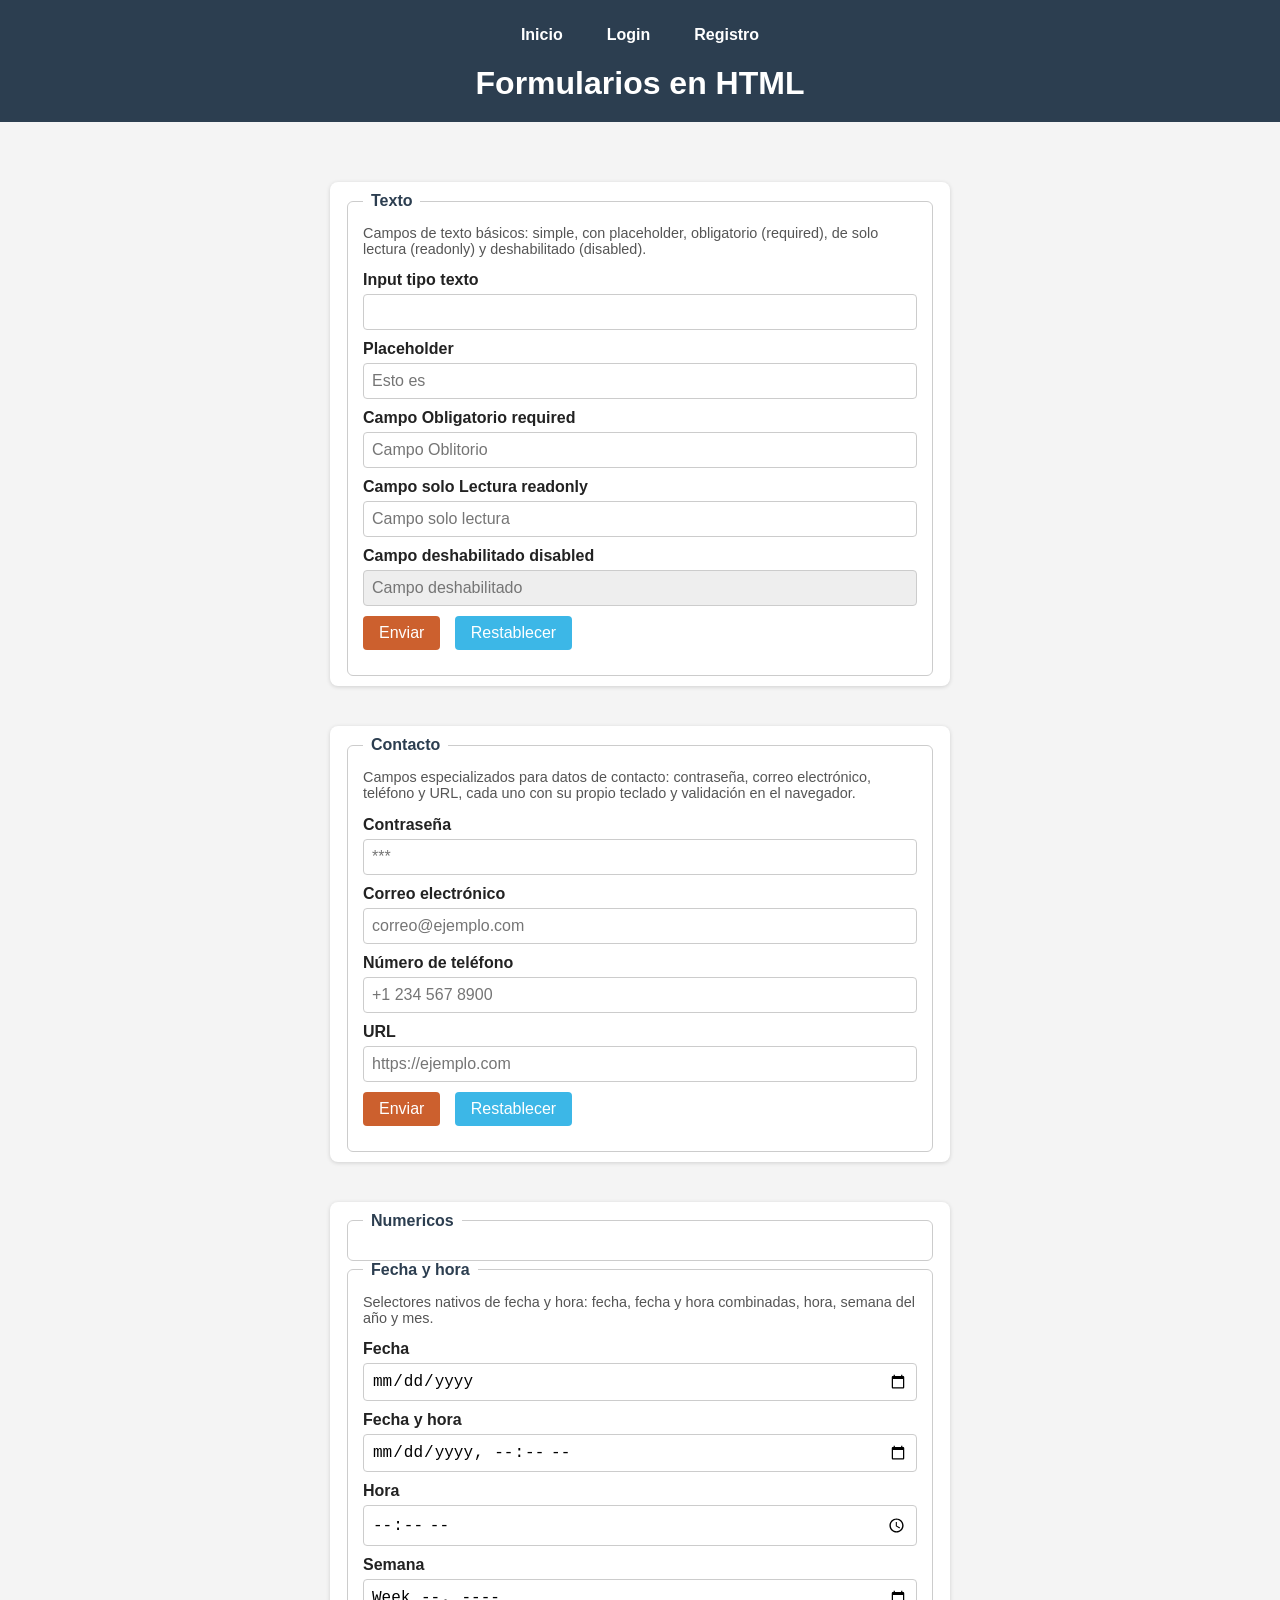
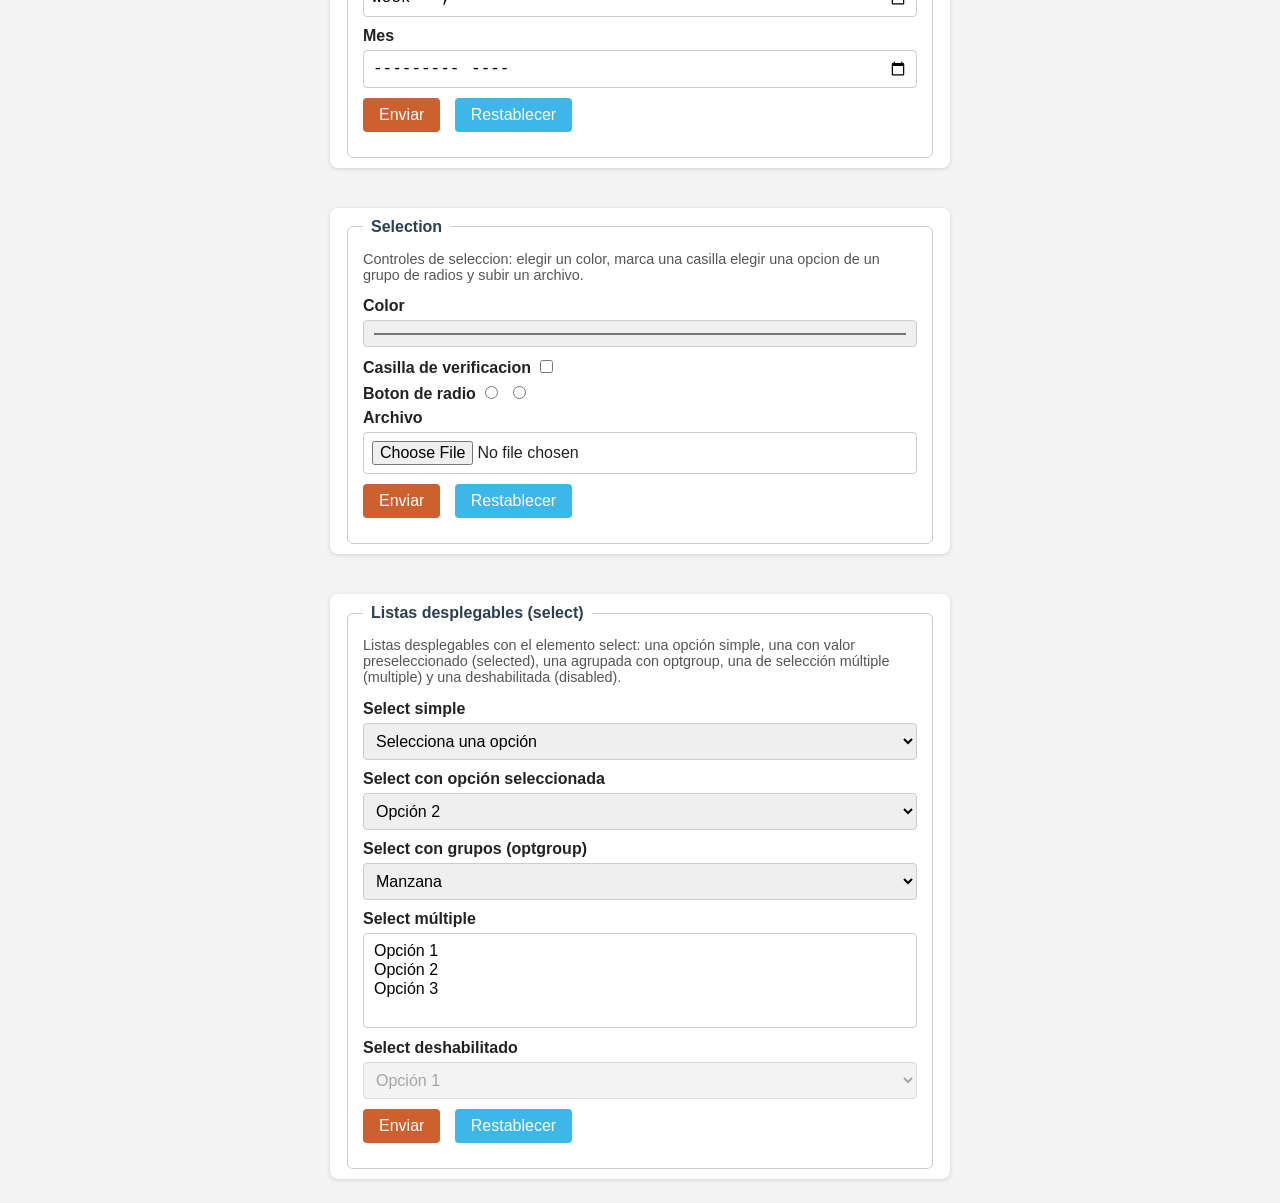
<file: index.html>
<!DOCTYPE html>
<html lang="en">

<head>
    <meta charset="UTF-8">
    <meta name="viewport" content="width=device-width, initial-scale=1.0">
    <title>Formularios</title>

    <link rel="stylesheet" href="css/formularios.css">

    <link rel="shortcut icon" href="img/brown-coffee-cup-with-mountain-design-and-steam-rising-vector.jpg"
        type="image/x-icon">


</head>

<body>

    <header>
        <nav>
            <a href="index.html">Inicio</a>
            <a href="login.html" target="_blank">Login</a>
            <a href="registro.html" target="_black">Registro</a>
        </nav>
        <h1>Formularios en HTML</h1>
    </header>

    <main>
        <section>
            <form action="">
                <fieldset>
                    <legend>Texto</legend>
                    <p>Campos de texto básicos: simple, con placeholder, obligatorio (required), de solo lectura
                        (readonly) y deshabilitado (disabled).</p>

                    <label for="">Input tipo texto</label>
                    <input type="text">
                    <br>

                    <label for="">Placeholder</label>
                    <input type="text" placeholder="Esto es ">
                    <br>

                    <label for="">Campo Obligatorio required</label>
                    <input type="text" placeholder="Campo Oblitorio" required>
                    <br>

                    <label for="">Campo solo Lectura readonly</label>
                    <input type="text" readonly placeholder="Campo solo lectura">
                    <br>

                    <label for="">Campo deshabilitado disabled</label>
                    <input type="text" disabled placeholder="Campo deshabilitado">
                    <br>

                    <input type="submit" value="Enviar">
                    <input type="reset" value="Restablecer">
                </fieldset>
            </form>

            <form action="">
                <fieldset>
                    <legend>Contacto</legend>
                    <p>Campos especializados para datos de contacto: contraseña, correo electrónico, teléfono y URL,
                        cada uno con su
                        propio teclado y validación en el navegador.</p>

                    <label for="">Contraseña</label>
                    <input type="password" placeholder="***">
                    <br>

                    <label for="">Correo electrónico</label>
                    <input type="email" placeholder="correo@ejemplo.com">
                    <br>

                    <label for="">Número de teléfono</label>
                    <input type="tel" placeholder="+1 234 567 8900">
                    <br>

                    <label for="">URL</label>
                    <input type="url" placeholder="https://ejemplo.com">
                    <br>

                    <input type="submit" value="Enviar">
                    <input type="reset" value="Restablecer">
                </fieldset>
            </form>

            <form action="">
                <fieldset>
                    <legend>Numericos</legend>
                </fieldset>
                <form action="">
                    <fieldset>
                        <legend>Fecha y hora</legend>
                        <p>Selectores nativos de fecha y hora: fecha, fecha y hora combinadas, hora, semana del año y
                            mes.</p>

                        <label for="">Fecha</label>
                        <input type="date">
                        <br>

                        <label for="">Fecha y hora</label>
                        <input type="datetime-local">
                        <br>

                        <label for="">Hora</label>
                        <input type="time">
                        <br>

                        <label for="">Semana</label>
                        <input type="week">
                        <br>

                        <label for="">Mes</label>
                        <input type="month">
                        <br>

                        <input type="submit" value="Enviar">
                        <input type="reset" value="Restablecer">
                    </fieldset>
                </form>

                <form action="">
                    <fieldset>
                        <legend>Selection</legend>
                        <p>Controles de seleccion: elegir un color, marca una casilla elegir una opcion de un grupo de
                            radios y subir un archivo.</p>
                        <label for="">Color</label>
                        <input type="color">
                        <br>
                        <label for="">Casilla de verificacion</label>
                        <input type="checkbox">
                        <br>
                        <label for="">Boton de radio</label>
                        <input type="radio" name="radioGroup">
                        <input type="radio" name="radioGroup">
                        <br>

                        <label for="">Archivo</label>
                        <input type="file">
                        <br>

                        <input type="submit" value="Enviar">
                        <input type="reset" value="Restablecer">
                    </fieldset>
                </form>

                <form action="">
                    <fieldset>
                        <legend>Listas desplegables (select)</legend>
                        <p>Listas desplegables con el elemento select: una opción simple, una con valor preseleccionado
                            (selected), una agrupada con optgroup, una de selección múltiple (multiple) y una
                            deshabilitada (disabled).</p>

                        <label for="">Select simple</label>
                        <select name="">
                            <option value="">Selecciona una opción</option>
                            <option value="opcion1">Opción 1</option>
                            <option value="opcion2">Opción 2</option>
                            <option value="opcion3">Opción 3</option>
                        </select>
                        <br>

                        <label for="">Select con opción seleccionada</label>
                        <select name="">
                            <option value="opcion1">Opción 1</option>
                            <option value="opcion2" selected>Opción 2</option>
                            <option value="opcion3">Opción 3</option>
                        </select>
                        <br>

                        <label for="">Select con grupos (optgroup)</label>
                        <select name="">
                            <optgroup label="Frutas">
                                <option value="manzana">Manzana</option>
                                <option value="pera">Pera</option>
                            </optgroup>
                            <optgroup label="Verduras">
                                <option value="zanahoria">Zanahoria</option>
                                <option value="lechuga">Lechuga</option>
                            </optgroup>
                        </select>
                        <br>

                        <label for="">Select múltiple</label>
                        <select name="" multiple>
                            <option value="opcion1">Opción 1</option>
                            <option value="opcion2">Opción 2</option>
                            <option value="opcion3">Opción 3</option>
                        </select>
                        <br>

                        <label for="">Select deshabilitado</label>
                        <select name="" disabled>
                            <option value="opcion1">Opción 1</option>
                        </select>
                        <br>

                        <input type="submit" value="Enviar">
                        <input type="reset" value="Restablecer">
                    </fieldset>
                </form>

        </section>
    </main>

</body>
</html>
</file>
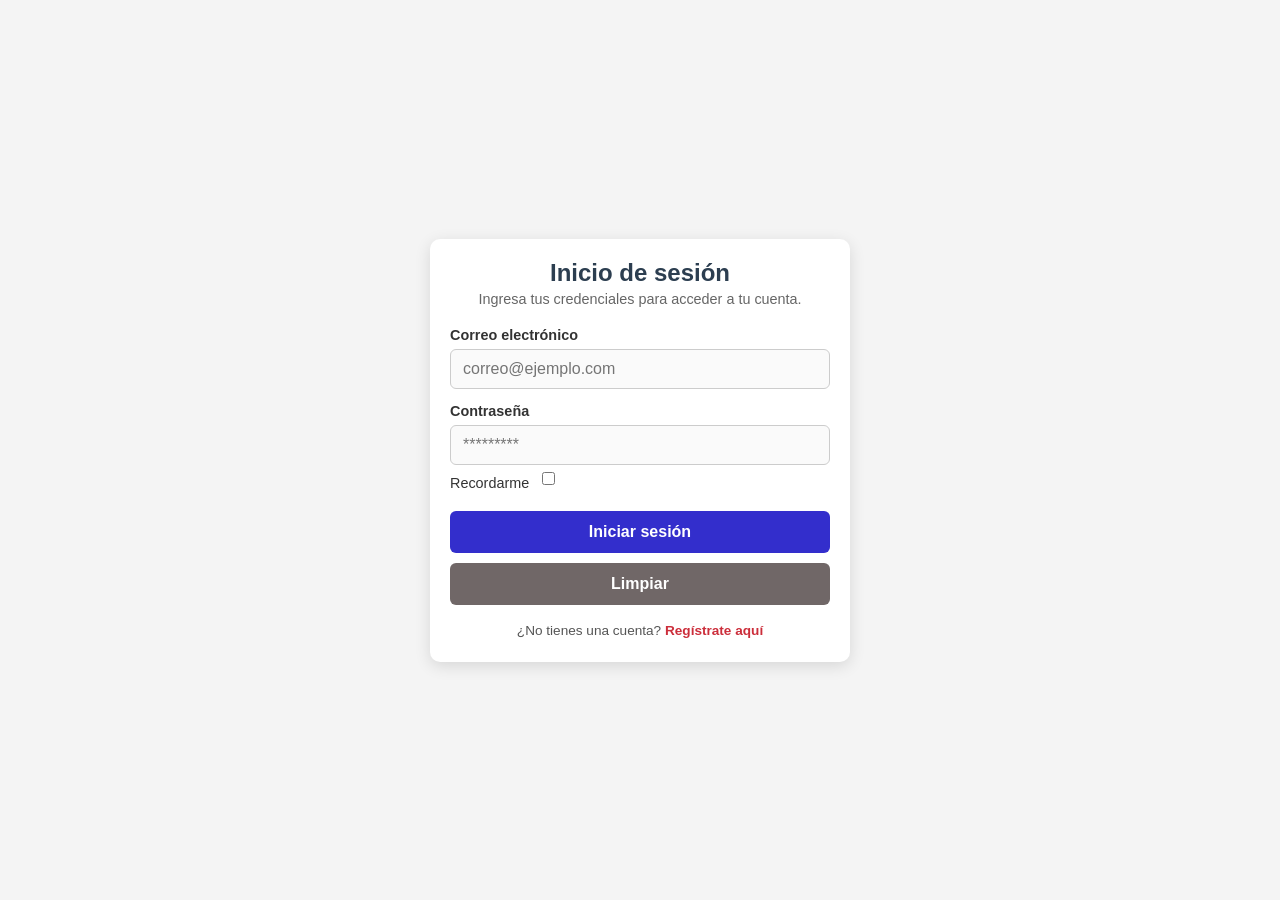
<file: login.html>
<!DOCTYPE html>
<html lang="en">

<head>
    <meta charset="UTF-8">
    <meta name="viewport" content="width=device-width, initial-scale=1.0">
    <title>Login</title>
    <link rel="stylesheet" href="css/login.css">
    <link rel="shortcut icon" href="img/logo.png" type="image/x-icon">
</head>

<body>

    <main>
        <section>
            <form action="">
                <fieldset>
                    <legend>Inicio de sesión</legend>
                    <p>Ingresa tus credenciales para acceder a tu cuenta.</p>

                    <label>Correo electrónico</label>
                    <input type="email" placeholder="correo@ejemplo.com" required>

                    <label>Contraseña</label>
                    <input type="password" placeholder="*********" required>

                    <label>Recordarme</label>
                    <input type="checkbox">

                    <input type="submit" value="Iniciar sesión">
                    <input type="reset" value="Limpiar">

                    <p class="enlace">¿No tienes una cuenta? <a href="registro.html">Regístrate aquí</a></p>
                </fieldset>
            </form>
        </section>
    </main>
</body>

</html>
</file>
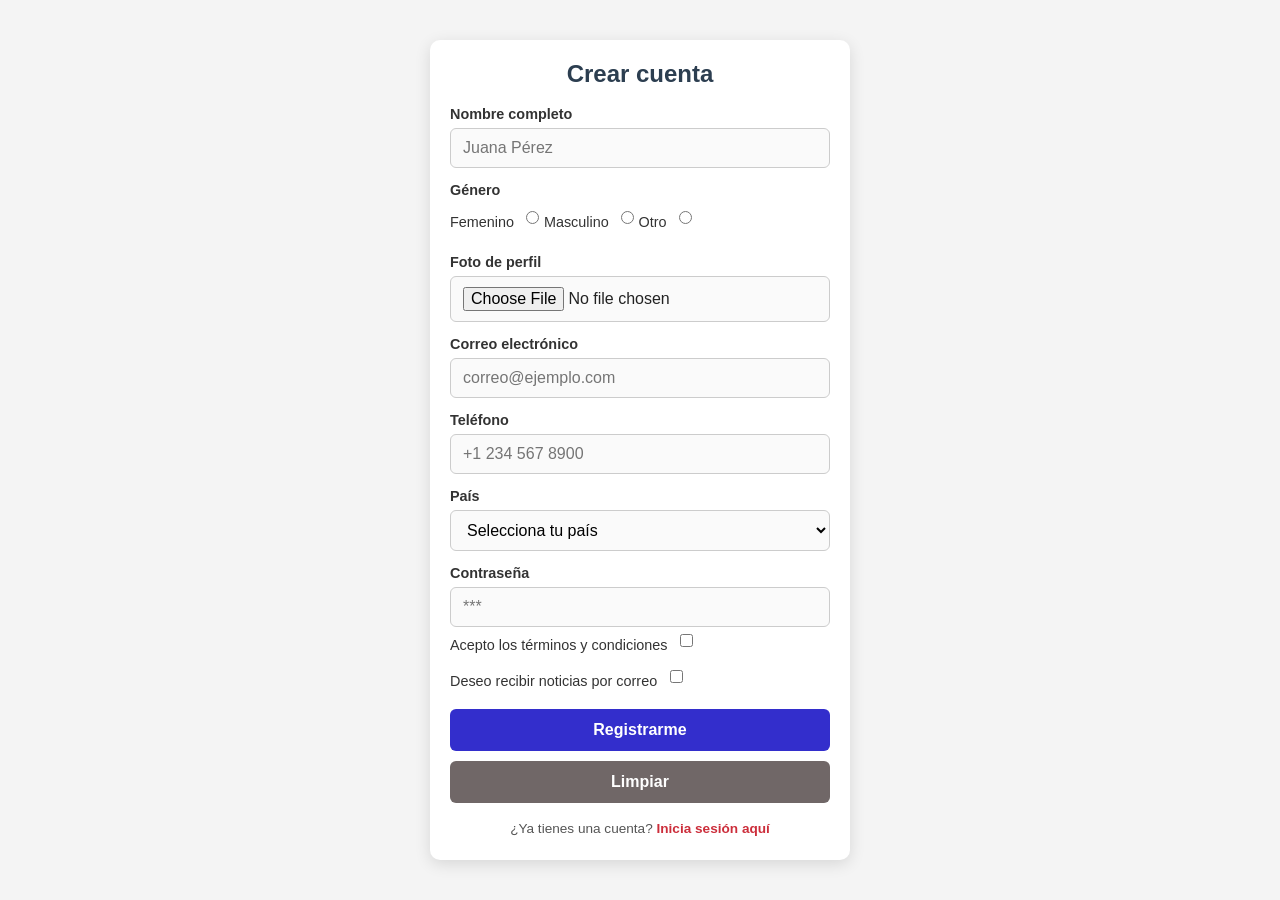
<file: registro.html>
<!DOCTYPE html>
<html lang="en">

<head>
    <meta charset="UTF-8">
    <meta name="viewport" content="width=device-width, initial-scale=1.0">
    <title>Registro</title>
    <link rel="stylesheet" href="css/login.css">
    <link rel="shortcut icon" href="img/logo.png" type="image/x-icon">
</head>

<body>

    <main>
        <section>
            <form action="">
                <fieldset>
                    <legend>Crear cuenta</legend>

                    <label>Nombre completo</label>
                    <input type="text" placeholder="Juana Pérez" required>


                    <label>Género</label>
                    <div class="grupo-radios">
                        <label>Femenino</label>
                        <input type="radio" value="femenino">

                        <label>Masculino</label>
                        <input type="radio" value="masculino">
                        <label>Otro</label>
                        <input type="radio" value="otro">
                    </div>

                    <label>Foto de perfil</label>
                    <input type="file" accept="image/*">

                    <label>Correo electrónico</label>
                    <input type="email" placeholder="correo@ejemplo.com" required>

                    <label>Teléfono</label>
                    <input type="tel" placeholder="+1 234 567 8900">

                    <label>País</label>
                    <select>
                        <option value="">Selecciona tu país</option>
                        <option value="ar">Argentina</option>
                        <option value="co">Colombia</option>
                        <option value="mx">México</option>
                        <option value="es">España</option>
                        <option value="otro">Otro</option>
                    </select>


                    <label>Contraseña</label>
                    <input type="password" placeholder="***" required>

                    <label>Acepto los términos y condiciones</label>
                    <input type="checkbox" required>

                    <label>Deseo recibir noticias por correo</label>
                    <input type="checkbox">


                    <input type="submit" value="Registrarme">
                    <input type="reset" value="Limpiar">

                    <p class="enlace">¿Ya tienes una cuenta? <a href="login.html">Inicia sesión aquí</a></p>
                </fieldset>
            </form>
        </section>
    </main>
</body>
</html>
</file>
<file: css/formularios.css>
* {
    box-sizing: border-box;
}

body {
    margin: 0;
    font-family: Arial, Helvetica, sans-serif;
    background-color: #f4f4f4;
    color: #222;
}

header {
    background-color: #2c3e50;
    color: #fff;
    padding: 20px;
    text-align: center;
}

header h1 {
    margin: 0;
}

nav {
    display: flex;
    justify-content: center;
    gap: 20px;
    margin-bottom: 15px;
}

nav a {
    color: #fff;
    text-decoration: none;
    font-weight: 600;
    padding: 6px 12px;
    border-radius: 4px;
    transition: background-color 0.2s;
}

nav a:hover {
    background-color: rgba(255, 255, 255, 0.15);
}

main {
    display: flex;
    flex-wrap: wrap;
    gap: 20px;
    padding: 20px;
    justify-content: center;
}

section {

    flex-wrap: wrap;
    gap: 20px;
    width: 50%;
}

form {
    background-color: #fff;
    border-radius: 8px;
    box-shadow: 0 1px 4px rgba(0, 0, 0, 0.15);
    padding: 10px 15px;
    flex: 1 1 300px;
    margin-top: 40px;
}

fieldset {
    border: 1px solid #ccc;
    border-radius: 6px;
    padding: 15px;
}

legend {
    font-weight: bold;
    color: #2c3e50;
    padding: 0 8px;
}

fieldset p {
    font-size: 0.9rem;
    color: #555;
    margin-top: 0;
}

label {
    display: inline-block;
    margin-bottom: 5px;
    font-weight: 600;
}

input,
select {
    width: 100%;
    padding: 8px;
    margin-bottom: 10px;
    border: 1px solid #ccc;
    border-radius: 4px;
    font-size: 1rem;
}

input[type="checkbox"],
input[type="radio"] {
    width: auto;
    margin-right: 5px;
}

input[type="submit"],
input[type="reset"],
input[type="button"] {
    width: auto;
    cursor: pointer;
    border: none;
    color: #fff;
    padding: 8px 16px;
    margin-right: 10px;
}

input[type="submit"] {
    background-color: #cc602e;
}

input[type="submit"]:hover {
    background-color: #cc602e;
}

input[type="reset"] {
    background-color: #3cb7e7;
}

input[type="reset"]:hover {
    background-color: #3cb7e7;
}

input[type="button"] {
    background-color: #3498db;
}

input[type="button"]:hover {
    background-color: #b92987;
}

input:disabled,
select:disabled {
    background-color: #eee;
    cursor: not-allowed;
}
</file>
<file: css/login.css>
* {
    box-sizing: border-box;
}

body {
    margin: 0;
    min-height: 100vh;
    display: flex;
    align-items: center;
    justify-content: center;
    font-family: Arial, Helvetica, sans-serif;
    background-color: #f4f4f4;
    color: #222;
    padding: 20px;
}

main {
    display: flex;
    justify-content: center;
    width: 100%;
}

section {
    width: 100%;
    max-width: 420px;
}

form {
    background-color: #fff;
    border-radius: 10px;
    box-shadow: 0 4px 16px rgba(0, 0, 0, 0.12);
    padding: 10px 20px 20px;
}

fieldset {
    border: none;
    padding: 0;
    margin: 0;
}

legend {
    width: 100%;
    text-align: center;
    font-size: 1.5rem;
    font-weight: bold;
    color: #2c3e50;
    padding: 10px 0 4px;
}

fieldset > p {
    text-align: center;
    font-size: 0.9rem;
    color: #666;
    margin-top: 0;
    margin-bottom: 20px;
}

label {
    display: block;
    margin: 14px 0 6px;
    font-weight: 600;
    font-size: 0.9rem;
    color: #333;
}

input,
select {
    width: 100%;
    padding: 10px 12px;
    border: 1px solid #ccc;
    border-radius: 6px;
    font-size: 1rem;
    font-family: inherit;
    background-color: #fafafa;
    transition: border-color 0.2s, box-shadow 0.2s;
}

input:focus,
select:focus {
    outline: none;
    border-color: #2ecc71;
    box-shadow: 0 0 0 3px rgba(46, 204, 113, 0.2);
    background-color: #fff;
}

label:has(+ input[type="checkbox"]),
label:has(+ input[type="radio"]) {
    display: inline-block;
    margin: 10px 8px 10px 0;
    font-weight: 500;
}

input[type="checkbox"],
input[type="radio"] {
    width: auto;
    accent-color: #2ecc71;
    margin: 0 0 10px;
    vertical-align: middle;
    cursor: pointer;
}

input[type="submit"],
input[type="reset"] {
    width: 100%;
    margin-top: 10px;
    padding: 12px;
    border: none;
    border-radius: 6px;
    font-size: 1rem;
    font-weight: 600;
    cursor: pointer;
    color: #fff;
    transition: background-color 0.2s;
}

input[type="submit"] {
    background-color: #332ecc;
}

input[type="submit"]:hover {
    background-color: #332ecc;
}

input[type="reset"] {
    background-color: #706767;
}

input[type="reset"]:hover {
    background-color: #c0392b;
}

.enlace {
    text-align: center;
    font-size: 0.85rem;
    color: #555;
    margin-top: 18px;
    margin-bottom: 4px;
}

.enlace a {
    color: #cc2e3b;
    font-weight: 600;
    text-decoration: none;
}

.enlace a:hover {
    text-decoration: underline;
}
</file>
